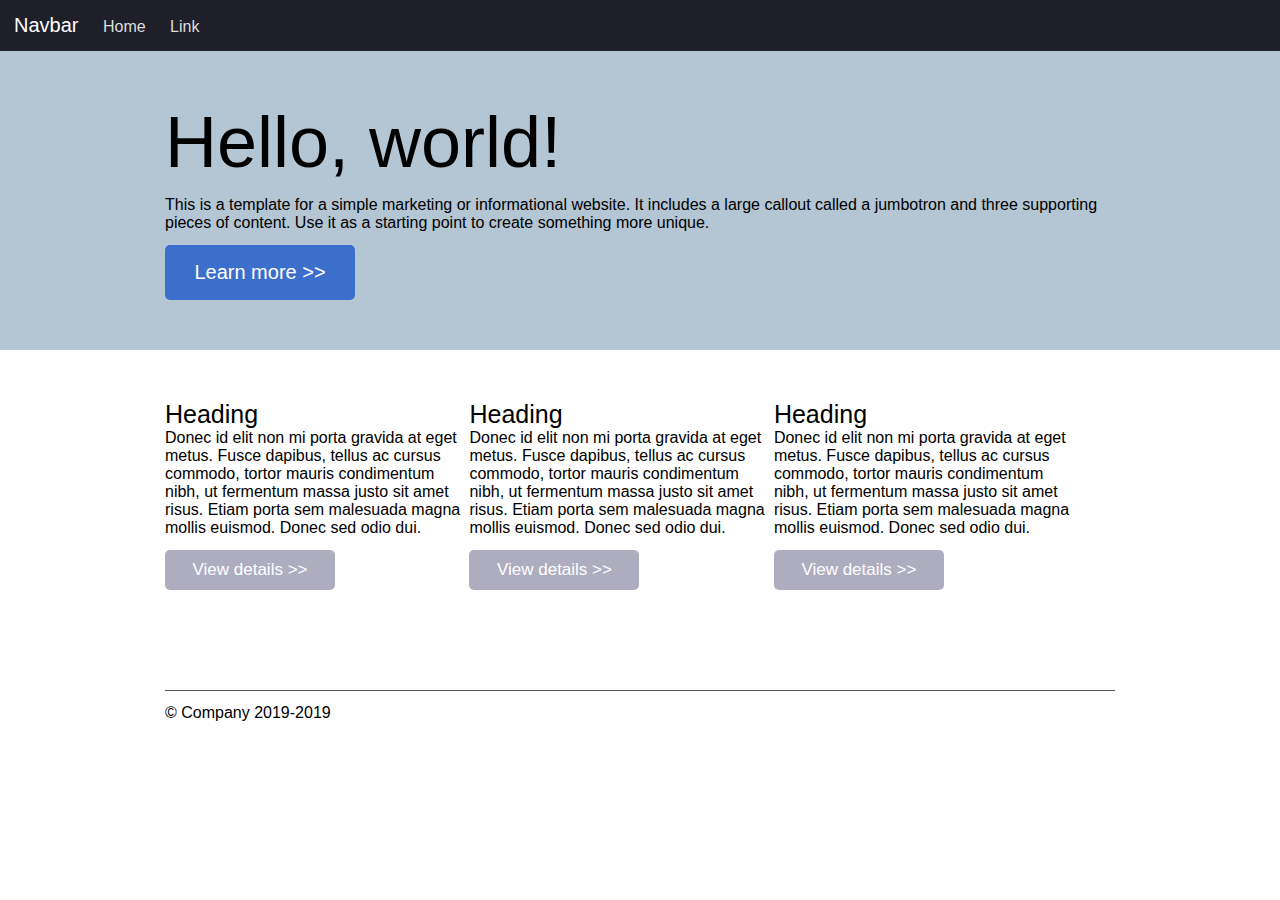
<file: homeworks/week6/hw1/index.html>
<!DOCTYPE html>
<html>
    <header>
        <link rel="stylesheet" href="./style.css" />
        <meta charset="utf-8" />
        <meta name = "viewport" content = "width=device-width, initial-scale=1, user-scalable=no" />
    </header>
    <body>
        <nav class="bg-nav">
            <span>Navbar</span>
            <span>Home</span>
            <span>Link</span>
        </nav>
        <div class="bg__main">
            <div class="wrapper">
                <div class="main">
                    <div class="title__main">
                        Hello, world!
                    </div>
                    <div class="text__main">
                        <p>
                        This is a template for a simple marketing or informational website. It includes a large callout called a jumbotron and three supporting
                        pieces of content. Use it as a starting point to create something more unique.
                        </p>
                    </div>
                    <div class="button__main">
                        Learn more >>
                    </div>
                </div>
            </div>
        </div>
        <div class="wrapper">
            <div class="others">
                <div class="title__others">Heading</div>
                <div class="text__others">
                    <p>
                    Donec id elit non mi porta gravida at eget metus. Fusce dapibus, tellus ac cursus commodo, tortor mauris condimentum nibh, ut fermentum massa justo sit amet risus. Etiam porta sem malesuada magna mollis euismod. Donec sed odio dui.
                    </p>
                </div>
                <div class="button__others">
                    View details >>
                </div>
            </div>
            <div class="others">
                <div class="title__others">Heading</div>
                <div class="text__others">
                    <p>
                    Donec id elit non mi porta gravida at eget metus. Fusce dapibus, tellus ac cursus commodo, tortor mauris condimentum nibh, ut fermentum massa justo sit amet risus. Etiam porta sem malesuada magna mollis euismod. Donec sed odio dui.
                    </p>
                </div>
                <div class="button__others">
                    View details >>
                </div>
            </div>
            <div class="others">
                <div class="title__others">Heading</div>
                <div class="text__others">
                    <p>
                    Donec id elit non mi porta gravida at eget metus. Fusce dapibus, tellus ac cursus commodo, tortor mauris condimentum nibh, ut fermentum massa justo sit amet risus. Etiam porta sem malesuada magna mollis euismod. Donec sed odio dui.
                    </p>
                </div>
                <div class="button__others">
                    View details >>
                </div>
            </div>
        </div>
        <footer class="wrapper">
            <div class="hr">
            </div>
            <div>
                &#169; Company 2019-2019
            </div>
        </footer>
    </body>
</html>
</file>
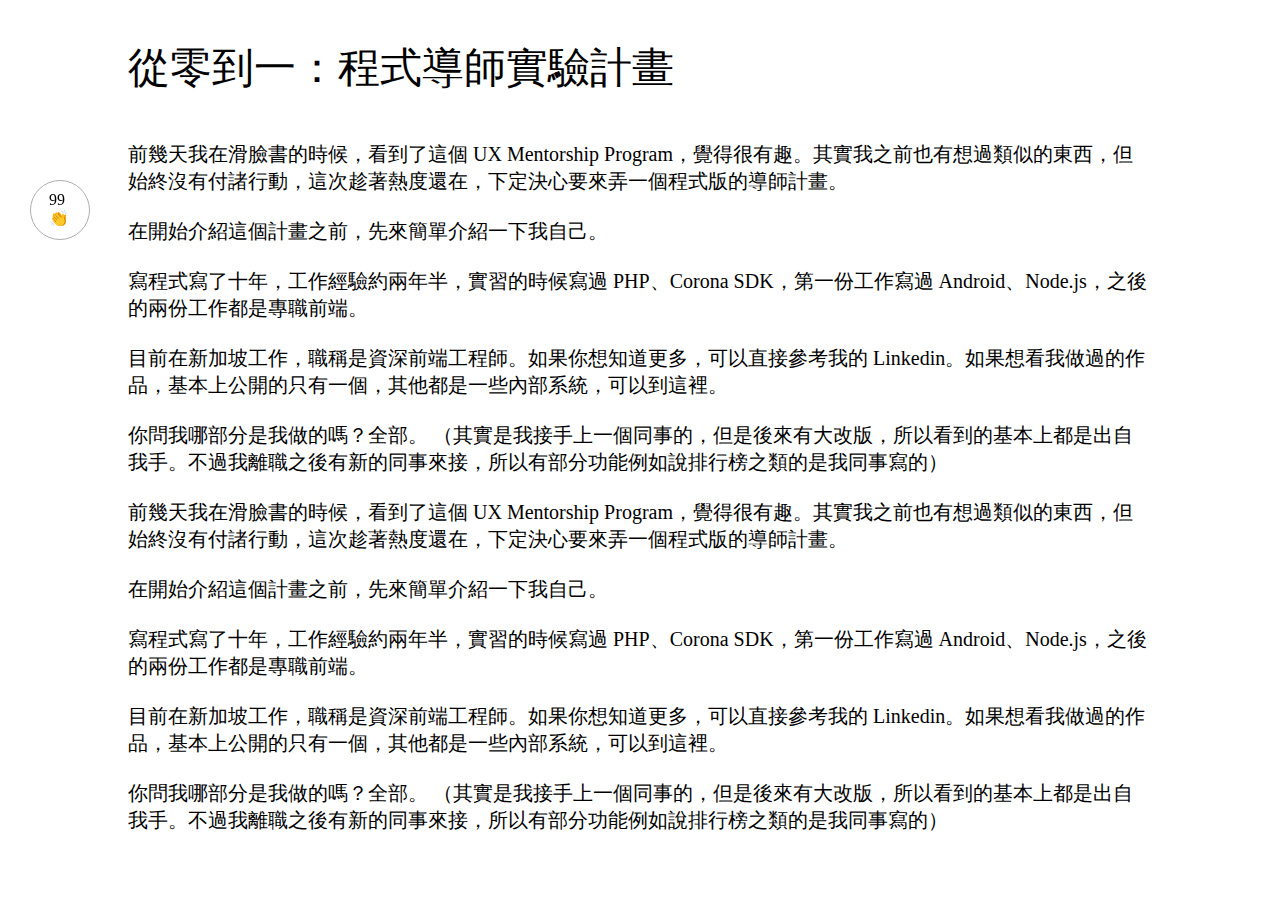
<file: homeworks/week6/hw2/index.html>
<!DOCTYPE HTML>
<html>

  <head>
    <meta charser="utf-8">
    <meta name="viewpoint" content="width=device-width, initial-scale=1.0">
    <meta http-equiv="X-UA-Compatible" content="ie=edge">
    <title>week6 hw2</title>
    <link rel="stylesheet" href="style.css">
  </head>

  <body>
    <div id="content">
      <div class="clapArea">
        <div class="clap-number">99</div>
        <div class="clap-icon">👏</div>
      </div>
      <div class="content__title">從零到一：程式導師實驗計畫</div>
      <p>前幾天我在滑臉書的時候，看到了這個 UX Mentorship Program，覺得很有趣。其實我之前也有想過類似的東西，但始終沒有付諸行動，這次趁著熱度還在，下定決心要來弄一個程式版的導師計畫。<br><br>

        在開始介紹這個計畫之前，先來簡單介紹一下我自己。<br><br>

        寫程式寫了十年，工作經驗約兩年半，實習的時候寫過 PHP、Corona SDK，第一份工作寫過 Android、Node.js，之後的兩份工作都是專職前端。<br><br>

        目前在新加坡工作，職稱是資深前端工程師。如果你想知道更多，可以直接參考我的 Linkedin。如果想看我做過的作品，基本上公開的只有一個，其他都是一些內部系統，可以到這裡。<br><br>

        你問我哪部分是我做的嗎？全部。 （其實是我接手上一個同事的，但是後來有大改版，所以看到的基本上都是出自我手。不過我離職之後有新的同事來接，所以有部分功能例如說排行榜之類的是我同事寫的）<br><br>

        前幾天我在滑臉書的時候，看到了這個 UX Mentorship Program，覺得很有趣。其實我之前也有想過類似的東西，但始終沒有付諸行動，這次趁著熱度還在，下定決心要來弄一個程式版的導師計畫。<br><br>

        在開始介紹這個計畫之前，先來簡單介紹一下我自己。<br><br>

        寫程式寫了十年，工作經驗約兩年半，實習的時候寫過 PHP、Corona SDK，第一份工作寫過 Android、Node.js，之後的兩份工作都是專職前端。<br><br>

        目前在新加坡工作，職稱是資深前端工程師。如果你想知道更多，可以直接參考我的 Linkedin。如果想看我做過的作品，基本上公開的只有一個，其他都是一些內部系統，可以到這裡。<br><br>

        你問我哪部分是我做的嗎？全部。 （其實是我接手上一個同事的，但是後來有大改版，所以看到的基本上都是出自我手。不過我離職之後有新的同事來接，所以有部分功能例如說排行榜之類的是我同事寫的）</p>
    </div>
  </body>

</html>
</file>
<file: homeworks/week6/hw1/style.css>
* {
    margin: 0px;
    padding: 0px;
    font-family: sans-serif;
}

.bg-nav {
    background: rgb(31, 31, 41);
    color: white;
    padding: 14px;
    font-family: sans-serif;
}



.bg-nav span:first-child {
    font-size: 20px;
}

.bg-nav span ~ span {
    margin-left: 20px;
    color: #dedede;
    transition: all 0.2s;
}


.bg-nav span ~ span:hover{
    color:white;
    cursor: pointer;
}



.wrapper {
    max-width: 950px;
    margin: 0 auto;
    padding: 50px 25px;
}



.others {
    display: inline-block;
    max-width: 300px;
}

.title__others {
    font-size: 25px;
    
}

.button__others {
    background: #adadbf;
    padding: 10px 15px;
    margin-top: 13px;
    width: 140px;
    color: white;
    font-size: 17px;
    border-radius: 5px;
    text-align: center;
    transition: all 0.2s;
}

.button__others:hover {
    background: rgb(77, 77, 77);
    cursor: pointer;
}

.bg__main {
    background: rgb(180, 197, 211);
}



.title__main {
    
    font-size: 72px;
}


.text__main {
    margin-top: 13px;
}



.button__main {
    background: rgba(55, 107, 202, 0.966);
    padding: 16px 20px;
    margin-top: 13px;
    width: 150px;
    color: white;
    font-size: 20px;
    border-radius: 5px;
    text-align: center;
    transition: all 0.2s;
}


.button__main:hover {
   background: rgb(48, 80, 183);
   cursor: pointer;
}

.hr {
    background: rgb(95, 85, 85);
    border: 0;
    height: 1px;
    margin-bottom: 13px;
}
</file>
<file: homeworks/week6/hw2/style.css>
/* initialize*/
* {
  box-sizing: border-box;
}

body {
  margin: 0;
  padding: 0;
  font-size: 16px;
}

#content {
  width:80%;
  margin: 40px auto;
}

.content__title {
  font-size: 32px;
  padding-bottom: 25px 
}

.clapArea {
  display: none;
}

a {
  text-decoration: none;
}


@media screen and (min-width: 900px) {
  .content__title {
    font-size: 42px;
  }

  #content > p {
    font-size: 20px;
  }
}

@media screen and (min-width: 1120px) {
  .clapArea {
    display: block;
    position: fixed;
    top: 180px;
    left: 30px;
    height: 60px;
    width: 60px;
    border: 1px solid #ADADAD;
    padding: 20px;
    border-radius: 50%;
    

  }
  .clap-number {
    position: absolute;
    top: 10px;
    left: 18px;
  }

  .clap-icon {
    position: absolute;
    top: 28px;
    left: 18px;

  }
   .clapArea:hover {
     border-color: #2F4F4F;
     cursor: pointer;
   }
}
</file>
